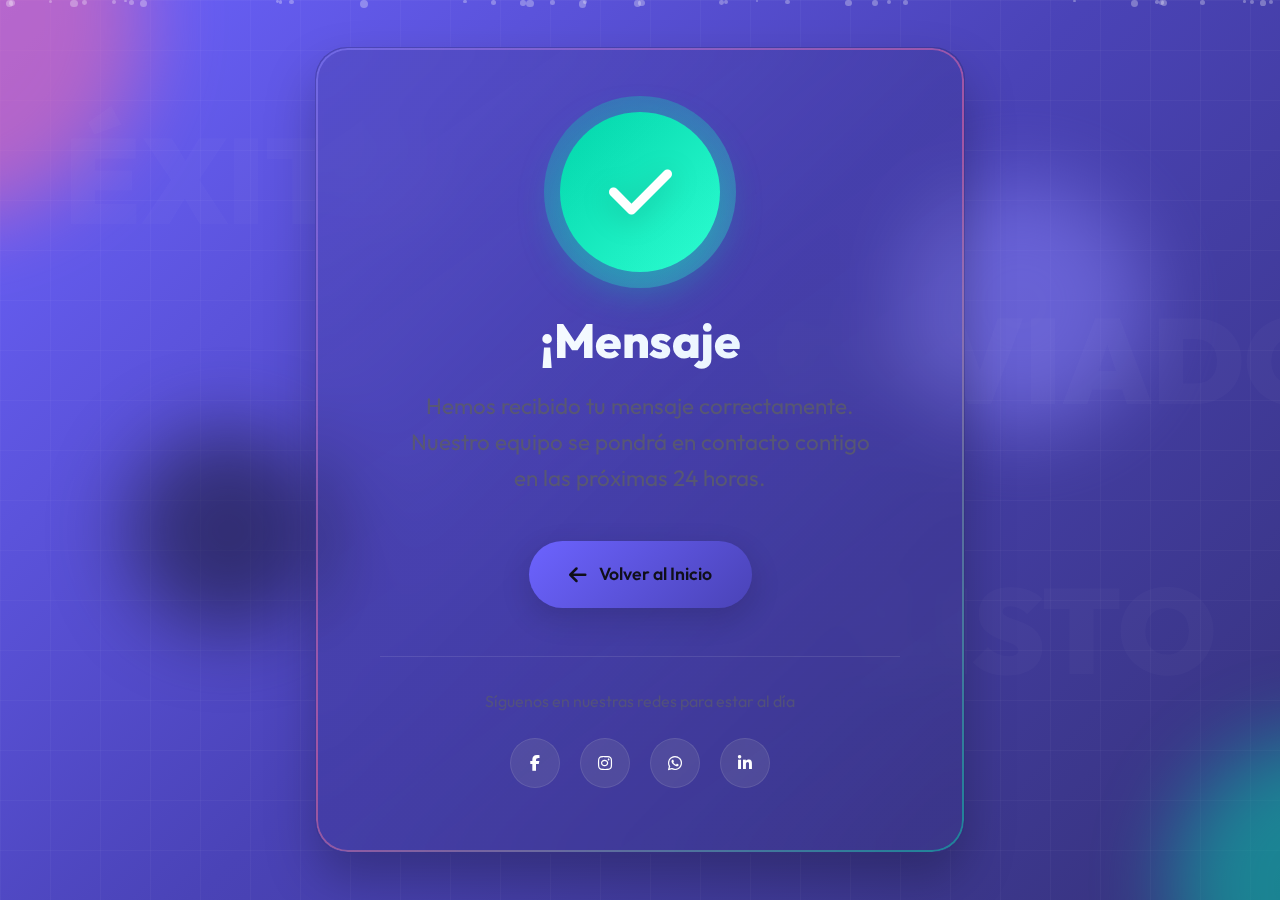
<file: gracias.html>
<!DOCTYPE html>
<html lang="es">
<head>
    <meta charset="UTF-8">
    <meta name="viewport" content="width=device-width, initial-scale=1.0">
    <title>¡Mensaje Enviado! - Soporte Técnico Oscar Escobar | Expertos en Computación</title>
    <link rel="stylesheet" href="https://cdnjs.cloudflare.com/ajax/libs/font-awesome/6.4.0/css/all.min.css">
    <link href="https://fonts.googleapis.com/css2?family=Outfit:wght@300;400;500;600;700;800;900&display=swap" rel="stylesheet">
    <link rel="icon" type="image/png" href="./img/fav icon.png">
   <link rel="stylesheet" href="./css/gracias.css">
</head>
<body>
    <div class="background"></div>
    <div class="grid-background"></div>
    
    <div class="floating-elements">
        <div class="floating-element element-1"></div>
        <div class="floating-element element-2"></div>
        <div class="floating-element element-3"></div>
        <div class="floating-element element-4"></div>
    </div>
    
    <div class="particles-container" id="particles-container"></div>
    
    <div class="floating-text text-1">ÉXITO</div>
    <div class="floating-text text-2">LISTO</div>
    <div class="floating-text text-3">ENVIADO</div>
    
    <div class="success-card">
        <div class="card-border"></div>
        
        <div class="checkmark-container">
            <div class="checkmark-circle">
                <i class="checkmark fas fa-check"></i>
            </div>
        </div>
        
        <h1>¡Mensaje Enviado!</h1>
        <p>Hemos recibido tu mensaje correctamente. Nuestro equipo se pondrá en contacto contigo en las próximas 24 horas.</p>
        
        <a href="https://oscare2307.github.io/OscarTechSupport/" class="btn">
            <i class="fas fa-arrow-left"></i> Volver al Inicio
        </a>
        
        <div class="additional-info">
            <p>Síguenos en nuestras redes para estar al día</p>
            <div class="social-links">
                <a href="https://www.facebook.com/oscarjulian.escobarcamano" class="social-link" aria-label="Facebook">
                    <i class="fab fa-facebook-f"></i>
                </a>
                <a href="https://www.instagram.com/oscare077?igsh=Y3gzc21nM2Jxcmxh" class="social-link" aria-label="Instagram">
                    <i class="fab fa-instagram"></i>
                </a>
                <a href="https://wa.link/7q8pit" class="social-link" aria-label="WhatsApp">
                    <i class="fab fa-whatsapp"></i>
                </a>
                <a href="#" class="social-link" aria-label="LinkedIn">
                    <i class="fab fa-linkedin-in"></i>
                </a>
            </div>
        </div>
    </div>

    <script src="./js/gracias.js"></script>
</body>
</html>
</file>
<file: css/gracias.css>
:root {
            --primary: #6C63FF;
            --primary-light: #8A84FF;
            --secondary: #4A43B7;
            --accent: #FF6B9D;
            --accent-light: #FF8FB1;
            --success: #00D4AA;
            --success-light: #2EFFD2;
            --light: #FFFFFF;
            --dark: #0F0F1A;
            --gray: #A0A0B5;
            --gradient: linear-gradient(135deg, #6C63FF 0%, #4A43B7 50%, #36327A 100%);
            --gradient-accent: linear-gradient(135deg, #FF6B9D 0%, #FF8FB1 100%);
            --gradient-success: linear-gradient(135deg, #00D4AA 0%, #2EFFD2 100%);
            --gradient-card: linear-gradient(145deg, rgba(255,255,255,0.12) 0%, rgba(255,255,255,0.05) 100%);
            --glass-bg: rgba(255, 255, 255, 0.08);
            --glass-border: rgba(255, 255, 255, 0.15);
            --shadow: 0 25px 50px rgba(0, 0, 0, 0.25);
            --shadow-light: 0 10px 30px rgba(0, 0, 0, 0.15);
            --transition: all 0.5s cubic-bezier(0.23, 1, 0.32, 1);
            
            /* Variables responsivas */
            --card-padding: clamp(2rem, 5vw, 4rem);
            --card-border-radius: clamp(1.5rem, 4vw, 2rem);
            --title-font-size: clamp(2rem, 6vw, 3rem);
            --text-font-size: clamp(1rem, 3vw, 1.4rem);
            --checkmark-size: clamp(6rem, 20vw, 10rem);
            --button-padding: clamp(1rem, 3vw, 1.25rem) clamp(1.5rem, 4vw, 2.5rem);
            --social-icon-size: clamp(2.5rem, 8vw, 3.125rem);
        }
        
        * {
            margin: 0;
            padding: 0;
            box-sizing: border-box;
        }
        
        html {
            font-size: 16px;
        }
        
        body {
            font-family: 'Outfit', sans-serif;
            background: var(--dark);
            color: var(--light);
            min-height: 100vh;
            min-height: 100dvh; /* Para navegadores modernos */
            display: flex;
            flex-direction: column;
            justify-content: center;
            align-items: center;
            padding: 1rem;
            position: relative;
            overflow-x: hidden;
            line-height: 1.5;
        }
        
        .background {
            position: fixed;
            top: 0;
            left: 0;
            width: 100%;
            height: 100%;
            z-index: -3;
            background: var(--gradient);
        }
        
        .grid-background {
            position: fixed;
            top: 0;
            left: 0;
            width: 100%;
            height: 100%;
            background-image: 
                linear-gradient(rgba(255,255,255,0.03) 1px, transparent 1px),
                linear-gradient(90deg, rgba(255,255,255,0.03) 1px, transparent 1px);
            background-size: clamp(2rem, 8vw, 3.125rem) clamp(2rem, 8vw, 3.125rem);
            z-index: -2;
            animation: gridMove 20s linear infinite;
        }
        
        .floating-elements {
            position: fixed;
            top: 0;
            left: 0;
            width: 100%;
            height: 100%;
            z-index: -1;
            overflow: hidden;
        }
        
        .floating-element {
            position: absolute;
            border-radius: 50%;
            filter: blur(40px);
            opacity: 0.5;
            animation: float3d 20s infinite ease-in-out;
        }
        
        .element-1 {
            width: min(400px, 80vw);
            height: min(400px, 80vw);
            background: var(--accent);
            top: -20%;
            left: -20%;
            animation-delay: 0s;
        }
        
        .element-2 {
            width: min(300px, 60vw);
            height: min(300px, 60vw);
            background: var(--success);
            bottom: -15%;
            right: -15%;
            animation-delay: 5s;
        }
        
        .element-3 {
            width: min(250px, 50vw);
            height: min(250px, 50vw);
            background: var(--primary-light);
            top: 20%;
            left: 70%;
            animation-delay: 10s;
        }
        
        .element-4 {
            width: min(200px, 40vw);
            height: min(200px, 40vw);
            background: var(--light);
            bottom: 30%;
            left: 10%;
            animation-delay: 15s;
        }
        
        .particles-container {
            position: fixed;
            top: 0;
            left: 0;
            width: 100%;
            height: 100%;
            z-index: -1;
        }
        
        .particle {
            position: absolute;
            border-radius: 50%;
            background: rgba(255, 255, 255, 0.3);
            animation: particle-float 15s infinite linear;
        }
        
        .success-card {
            background: var(--gradient-card);
            backdrop-filter: blur(20px);
            -webkit-backdrop-filter: blur(20px);
            border-radius: var(--card-border-radius);
            padding: var(--card-padding);
            text-align: center;
            box-shadow: var(--shadow);
            border: 1px solid var(--glass-border);
            max-width: min(90%, 650px);
            width: 100%;
            animation: cardEntrance 1s cubic-bezier(0.23, 1, 0.32, 1);
            position: relative;
            overflow: hidden;
            transition: var(--transition);
            z-index: 10;
            margin: 1rem;
        }
        
        .success-card::before {
            content: '';
            position: absolute;
            top: 0;
            left: 0;
            width: 100%;
            height: 100%;
            background: linear-gradient(135deg, rgba(255,255,255,0.1) 0%, transparent 50%);
            opacity: 0;
            transition: opacity 0.5s ease;
            z-index: -1;
        }
        
        .success-card:hover::before {
            opacity: 1;
        }
        
        .success-card:hover {
            transform: translateY(-5px) scale(1.01);
            box-shadow: 0 35px 70px rgba(0, 0, 0, 0.3);
        }
        
        .card-border {
            position: absolute;
            top: 0;
            left: 0;
            width: 100%;
            height: 100%;
            border-radius: var(--card-border-radius);
            padding: 2px;
            background: linear-gradient(135deg, var(--primary-light), var(--accent), var(--success));
            -webkit-mask: linear-gradient(#fff 0 0) content-box, linear-gradient(#fff 0 0);
            -webkit-mask-composite: xor;
            mask-composite: exclude;
            z-index: -1;
            opacity: 0.5;
        }
        
        .checkmark-container {
            position: relative;
            width: var(--checkmark-size);
            height: var(--checkmark-size);
            margin: 0 auto clamp(1.5rem, 5vw, 2.5rem);
            display: flex;
            align-items: center;
            justify-content: center;
        }
        
        .checkmark-circle {
            width: 100%;
            height: 100%;
            background: var(--gradient-success);
            border-radius: 50%;
            display: flex;
            align-items: center;
            justify-content: center;
            position: relative;
            animation: scaleIn 0.8s cubic-bezier(0.23, 1, 0.32, 1);
            box-shadow: 0 15px 40px rgba(0, 212, 170, 0.4);
            z-index: 2;
        }
        
        .checkmark-circle::before {
            content: '';
            position: absolute;
            width: 120%;
            height: 120%;
            border-radius: 50%;
            background: var(--gradient-success);
            opacity: 0.3;
            z-index: -1;
            animation: pulse 3s infinite ease-in-out;
        }
        
        .checkmark {
            color: white;
            font-size: clamp(2.5rem, 8vw, 4.5rem);
            filter: drop-shadow(0 5px 15px rgba(0, 0, 0, 0.2));
        }
        
        .success-card h1 {
            font-size: var(--title-font-size);
            margin-bottom: clamp(1rem, 3vw, 1.25rem);
            font-weight: 800;
            background: linear-gradient(135deg, #fff 0%, #e2f1ff 100%);
            -webkit-background-clip: text;
            -webkit-text-fill-color: transparent;
            background-clip: text;
            letter-spacing: -0.5px;
            line-height: 1.2;
        }
        
        .success-card p {
            font-size: var(--text-font-size);
            line-height: 1.6;
            margin-bottom: clamp(2rem, 6vw, 2.8rem);
            opacity: 0.9;
            font-weight: 400;
            color: var(--gray);
            max-width: 90%;
            margin-left: auto;
            margin-right: auto;
        }
        
        .btn {
            display: inline-flex;
            align-items: center;
            justify-content: center;
            background: linear-gradient(135deg, var(--primary) 0%, var(--secondary) 100%);
            color: var(--light);
            text-decoration: none;
            padding: var(--button-padding);
            border-radius: 60px;
            font-weight: 600;
            transition: var(--transition);
            box-shadow: var(--shadow-light);
            font-size: clamp(0.9rem, 3vw, 1.1rem);
            position: relative;
            overflow: hidden;
            z-index: 1;
            border: none;
            cursor: pointer;
            white-space: nowrap;
        }
        
        .btn::before {
            content: '';
            position: absolute;
            top: 0;
            left: -100%;
            width: 100%;
            height: 100%;
            background: linear-gradient(90deg, transparent, rgba(255, 255, 255, 0.2), transparent);
            transition: left 0.7s ease;
            z-index: -1;
        }
        
        .btn:hover, .btn:focus {
            transform: translateY(-3px) scale(1.03);
            box-shadow: 0 20px 40px rgba(108, 99, 255, 0.4);
            outline: none;
        }
        
        .btn:hover::before, .btn:focus::before {
            left: 100%;
        }
        
        .btn i {
            margin-right: clamp(0.5rem, 2vw, 0.75rem);
            font-size: clamp(1rem, 3vw, 1.25rem);
        }
        
        .additional-info {
            margin-top: clamp(2rem, 6vw, 3rem);
            padding-top: clamp(1.5rem, 4vw, 2rem);
            border-top: 1px solid rgba(255, 255, 255, 0.1);
        }
        
        .additional-info p {
            font-size: clamp(0.8rem, 2.5vw, 1rem);
            opacity: 0.7;
            margin-bottom: clamp(1rem, 3vw, 1.25rem);
            color: var(--gray);
        }
        
        .social-links {
            display: flex;
            justify-content: center;
            gap: clamp(0.75rem, 3vw, 1.25rem);
            margin-top: clamp(1rem, 3vw, 1.5rem);
            flex-wrap: wrap;
        }
        
        .social-link {
            width: var(--social-icon-size);
            height: var(--social-icon-size);
            border-radius: 50%;
            background: rgba(255, 255, 255, 0.1);
            display: flex;
            align-items: center;
            justify-content: center;
            color: white;
            text-decoration: none;
            transition: var(--transition);
            backdrop-filter: blur(10px);
            border: 1px solid rgba(255, 255, 255, 0.1);
            position: relative;
            overflow: hidden;
        }
        
        .social-link::before {
            content: '';
            position: absolute;
            top: 0;
            left: 0;
            width: 100%;
            height: 100%;
            background: linear-gradient(135deg, var(--primary-light), var(--accent));
            opacity: 0;
            transition: opacity 0.3s ease;
            z-index: -1;
        }
        
        .social-link:hover, .social-link:focus {
            transform: translateY(-3px) scale(1.1);
            border-color: transparent;
            outline: none;
        }
        
        .social-link:hover::before, .social-link:focus::before {
            opacity: 1;
        }
        
        .floating-text {
            position: fixed;
            font-size: clamp(3rem, 15vw, 7.5rem);
            font-weight: 900;
            opacity: 0.02;
            color: white;
            z-index: -1;
            user-select: none;
            animation: floatText 30s infinite linear;
            pointer-events: none;
        }
        
        .text-1 {
            top: 10%;
            left: 5%;
            animation-delay: 0s;
        }
        
        .text-2 {
            top: 60%;
            right: 5%;
            animation-delay: 10s;
        }
        
        .text-3 {
            top: 30%;
            left: 60%;
            animation-delay: 20s;
        }
        
        /* Mejoras de accesibilidad */
        @media (prefers-reduced-motion: reduce) {
            * {
                animation-duration: 0.01ms !important;
                animation-iteration-count: 1 !important;
                transition-duration: 0.01ms !important;
            }
        }
        
        /* Modo oscuro automático */
        @media (prefers-color-scheme: light) {
            :root {
                --light: #0F0F1A;
                --dark: #FFFFFF;
                --gray: #5A5A6E;
                --gradient-card: linear-gradient(145deg, rgba(15,15,26,0.12) 0%, rgba(15,15,26,0.05) 100%);
                --glass-bg: rgba(15, 15, 26, 0.08);
                --glass-border: rgba(15, 15, 26, 0.15);
            }
        }
        
        /* Animaciones */
        @keyframes float3d {
            0%, 100% {
                transform: translate3d(0, 0, 0) rotate(0deg);
            }
            33% {
                transform: translate3d(30px, -50px, 20px) rotate(120deg);
            }
            66% {
                transform: translate3d(-20px, 40px, -10px) rotate(240deg);
            }
        }
        
        @keyframes gridMove {
            0% {
                transform: translate(0, 0);
            }
            100% {
                transform: translate(50px, 50px);
            }
        }
        
        @keyframes particle-float {
            0% {
                transform: translateY(100vh) rotate(0deg) scale(0.5);
                opacity: 0;
            }
            10% {
                opacity: 1;
            }
            90% {
                opacity: 1;
            }
            100% {
                transform: translateY(-100px) rotate(360deg) scale(1.5);
                opacity: 0;
            }
        }
        
        @keyframes cardEntrance {
            from {
                opacity: 0;
                transform: translateY(50px) scale(0.9) rotateX(10deg);
            }
            to {
                opacity: 1;
                transform: translateY(0) scale(1) rotateX(0);
            }
        }
        
        @keyframes scaleIn {
            from {
                transform: scale(0) rotate(-180deg);
                opacity: 0;
            }
            to {
                transform: scale(1) rotate(0);
                opacity: 1;
            }
        }
        
        @keyframes pulse {
            0% {
                transform: scale(0.8);
                opacity: 0.5;
            }
            50% {
                transform: scale(1.2);
                opacity: 0.8;
            }
            100% {
                transform: scale(0.8);
                opacity: 0.5;
            }
        }
        
        @keyframes floatText {
            0% {
                transform: translateY(0) rotate(0deg);
            }
            50% {
                transform: translateY(-20px) rotate(5deg);
            }
            100% {
                transform: translateY(0) rotate(0deg);
            }
        }
        
        /* Orientación horizontal en móviles */
        @media (max-height: 600px) and (orientation: landscape) {
            body {
                padding: 0.5rem;
                justify-content: flex-start;
                min-height: auto;
            }
            
            .success-card {
                margin: 0.5rem auto;
                max-width: 95%;
                padding: clamp(1rem, 3vw, 2rem);
            }
            
            .checkmark-container {
                margin-bottom: 1rem;
            }
            
            .success-card p {
                margin-bottom: 1.5rem;
            }
        }
        
        /* Pantallas muy grandes */
        @media (min-width: 1600px) {
            .success-card {
                max-width: 800px;
            }
            
            .success-card h1 {
                font-size: 3.5rem;
            }
            
            .success-card p {
                font-size: 1.5rem;
            }
        }
        
        /* Impresión */
        @media print {
            .success-card {
                box-shadow: none;
                border: 2px solid #000;
                color: #000;
            }
            
            .background, .grid-background, .floating-elements, 
            .particles-container, .floating-text {
                display: none;
            }
        }
</file>
